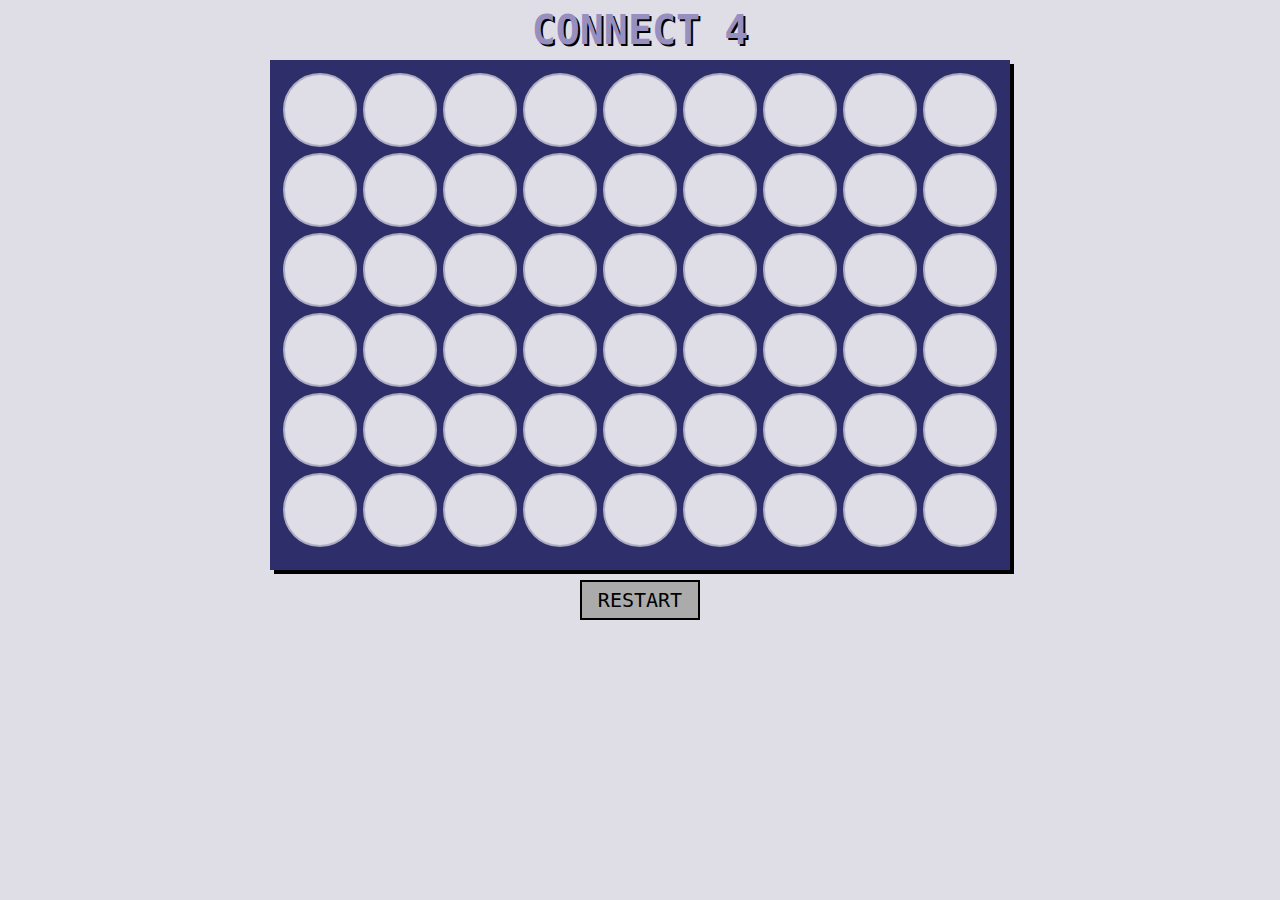
<file: Connect-4/index.html>
<!DOCTYPE html>
<html>
  <head>
    <meta charset="utf-8">
    <title>Connect 4</title>
    <link rel="stylesheet" href="reset.css">
    <link rel="stylesheet" href="style.css">
    <script type="text/javascript" src="connectFour.js"></script>
  </head>
  <body>
    <h1 id="heading">CONNECT 4</h1>
    <div class="game-board">
      <ul id="game-grid" class="game-grid">
      </ul>
    </div>
    <button type="button" id="reset" name="button">RESTART</button>
  </body>
</html>
</file>
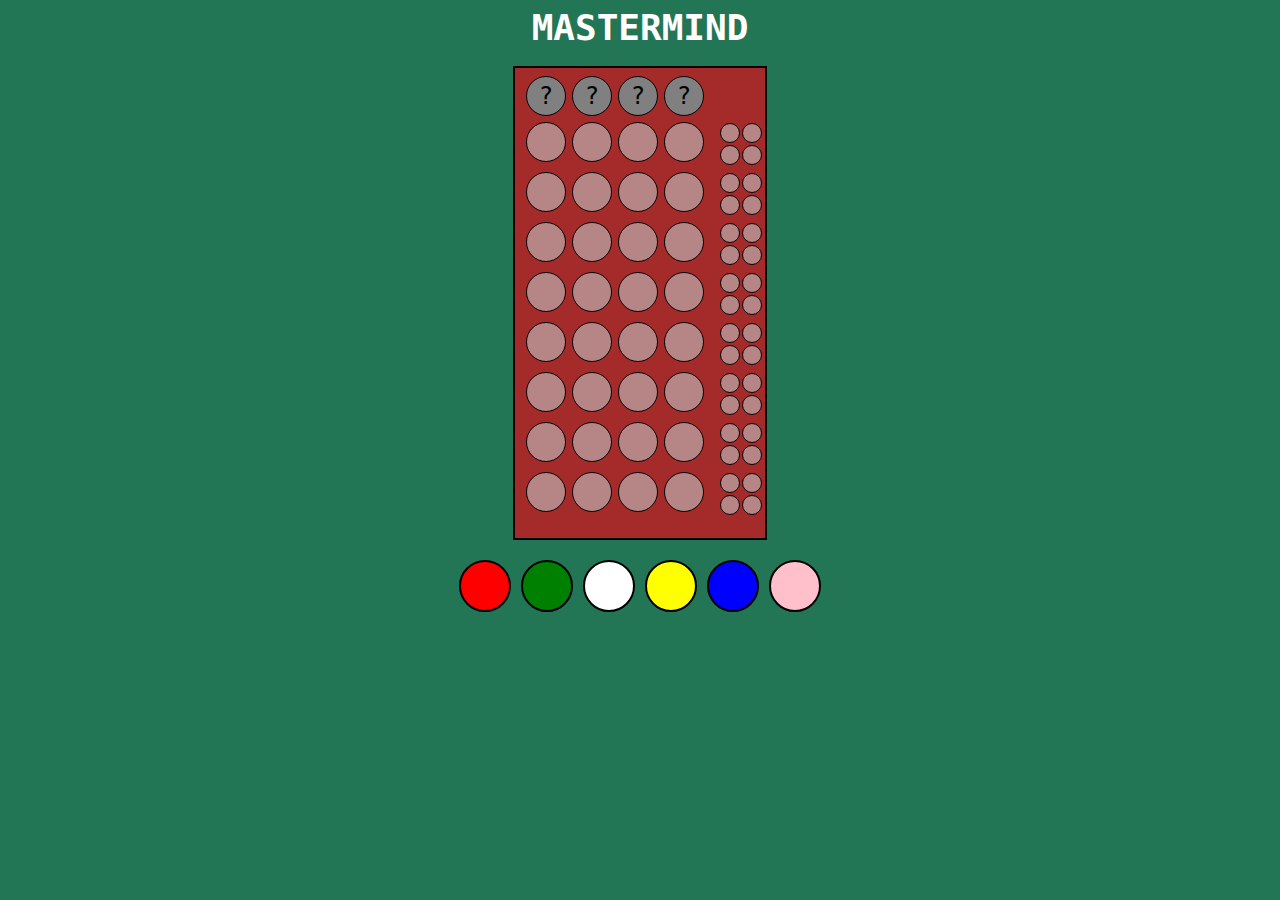
<file: Mastermind/index.html>
<!DOCTYPE html>
<html>
  <head>
    <meta charset="utf-8">
    <title>Mastermind</title>
    <link rel="stylesheet" href="reset.css">
    <link rel="stylesheet" href="style.css">
    <script type="text/javascript" src="mastermind.js"></script>
  </head>
  <body>
    <h1 id="heading">Mastermind</h1>
    <div class="game-board">
      <div class="solution" id="solution">
      </div>
      <div class="guess-grid" id="guess-grid">
      </div>
    </div>
    <div class="colour-picker">
      <div class="colour" id="red"></div>
      <div class="colour" id="green"></div>
      <div class="colour" id="white"></div>
      <div class="colour" id="yellow"></div>
      <div class="colour" id="blue"></div>
      <div class="colour" id="pink"></div>
    </div>
  </body>
</html>
</file>
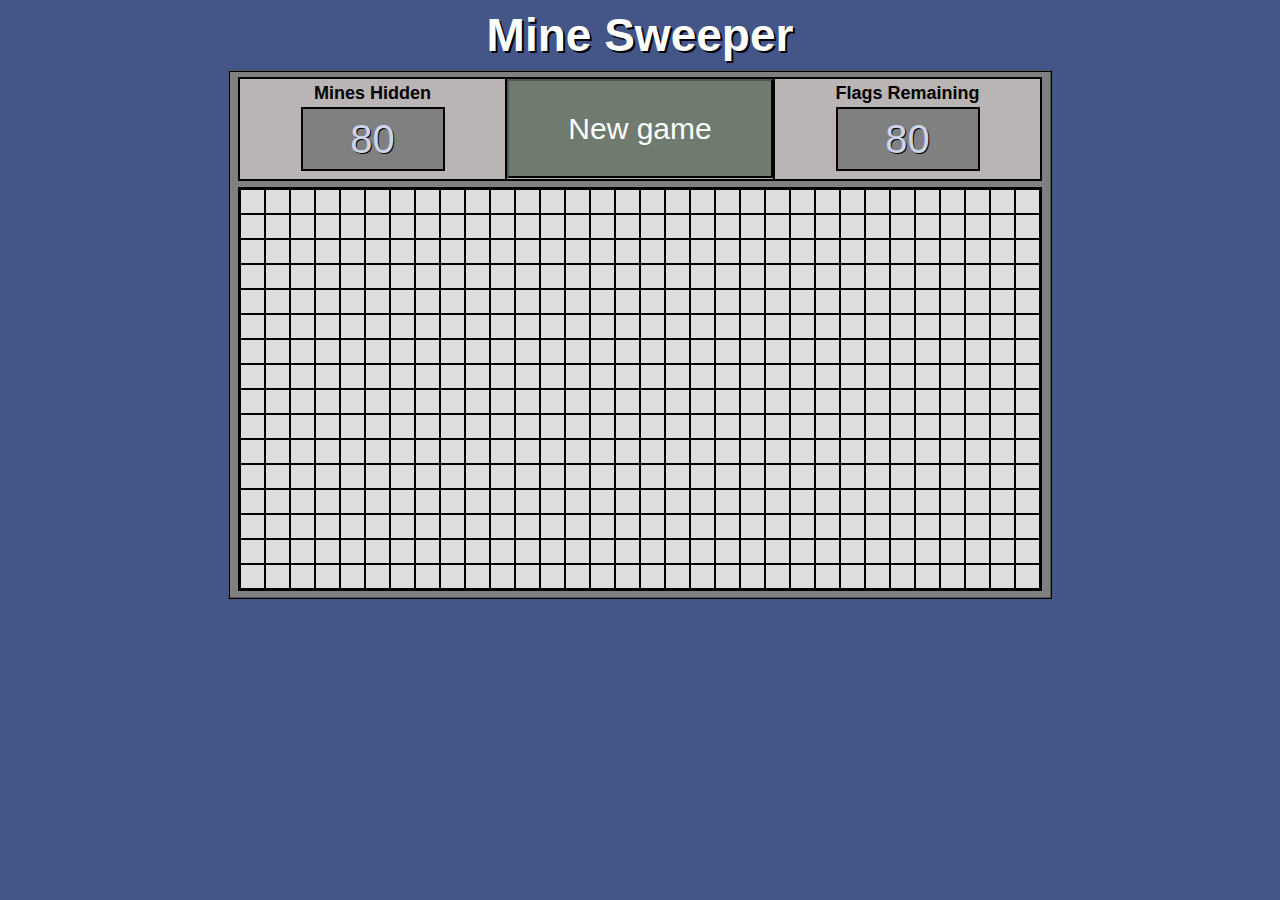
<file: MineSweeper/index.html>
<!DOCTYPE html>
<html>
  <head>
    <meta charset="utf-8">
    <title>Mine Sweeper</title>
    <link rel="stylesheet" href="reset.css">
    <link rel="stylesheet" href="style.css">
    <script type="text/javascript" src="minesweep.js"></script>
  </head>
  <body>
    <h1 id="heading">Mine Sweeper</h1>
    <div class="game-board">
      <div class="score-board">
        <button type="button" class="reset-button" id="reset">New game</button>
        <div class="mines">
          <h3 class="scoreheader" >Mines Hidden</h3>
          <div class="mine-display" id="mine-display"></div>
        </div>
        <div class="flags-down">
          <h3 class="scoreheader" >Flags Remaining</h3>
          <div class="flag-display" id="flag-display"></div>
        </div>
      </div>
      <div class="game-grid">
        <ul id="grid" class="grid">
        </ul>
      </div>
    </div>
  </body>
</html>
</file>
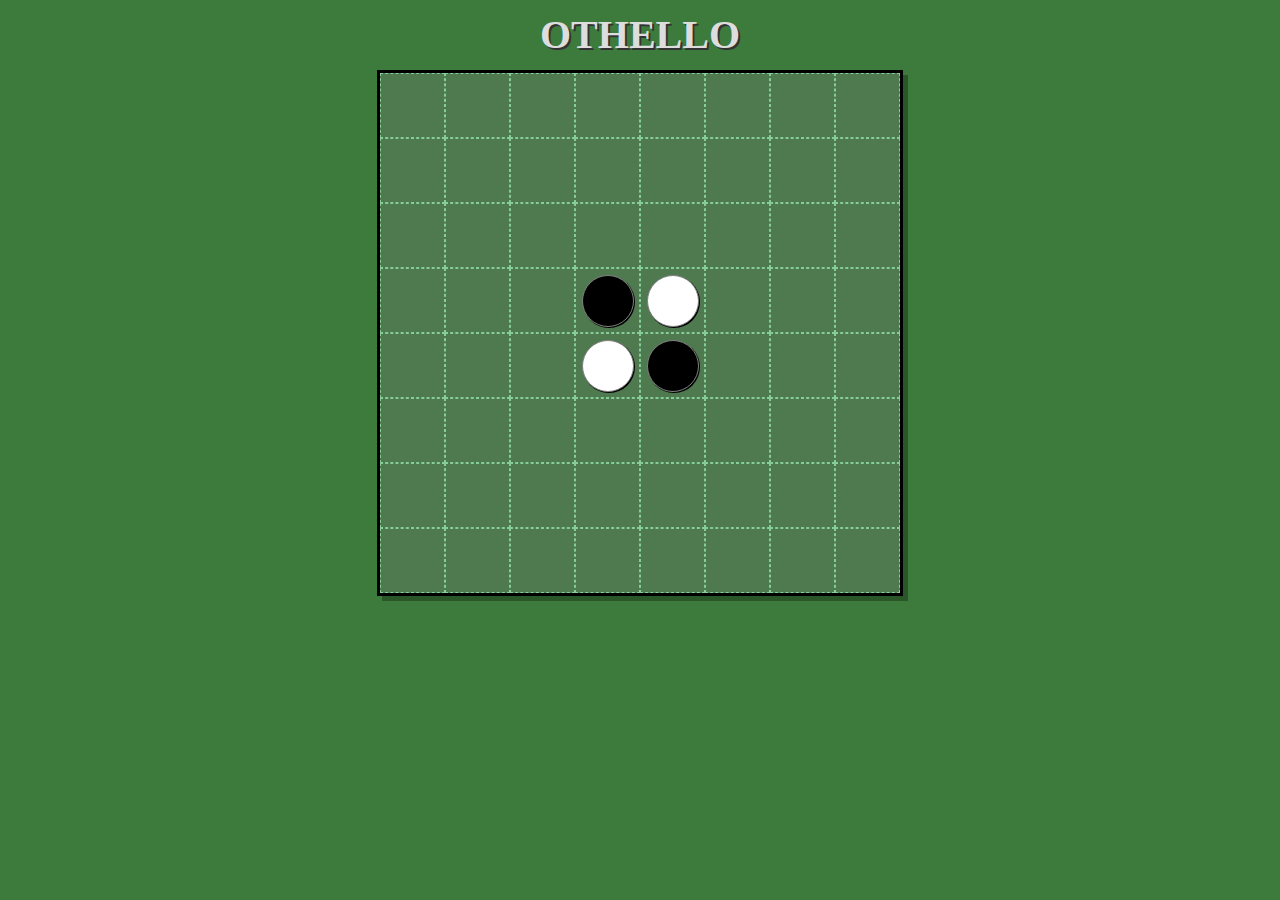
<file: Othello/index.html>
<!DOCTYPE html>
<html>
  <head>
    <meta charset="utf-8">
    <title>Othello</title>
    <link rel="stylesheet" href="reset.css">
    <link rel="stylesheet" href="style.css">
    <script type="text/javascript" src="othello.js"></script>
  </head>
  <body>
    <h1 id="heading">OTHELLO</h1>
    <ul class="game-grid" id="game-grid">
    </ul>
  </body>
</html>
</file>
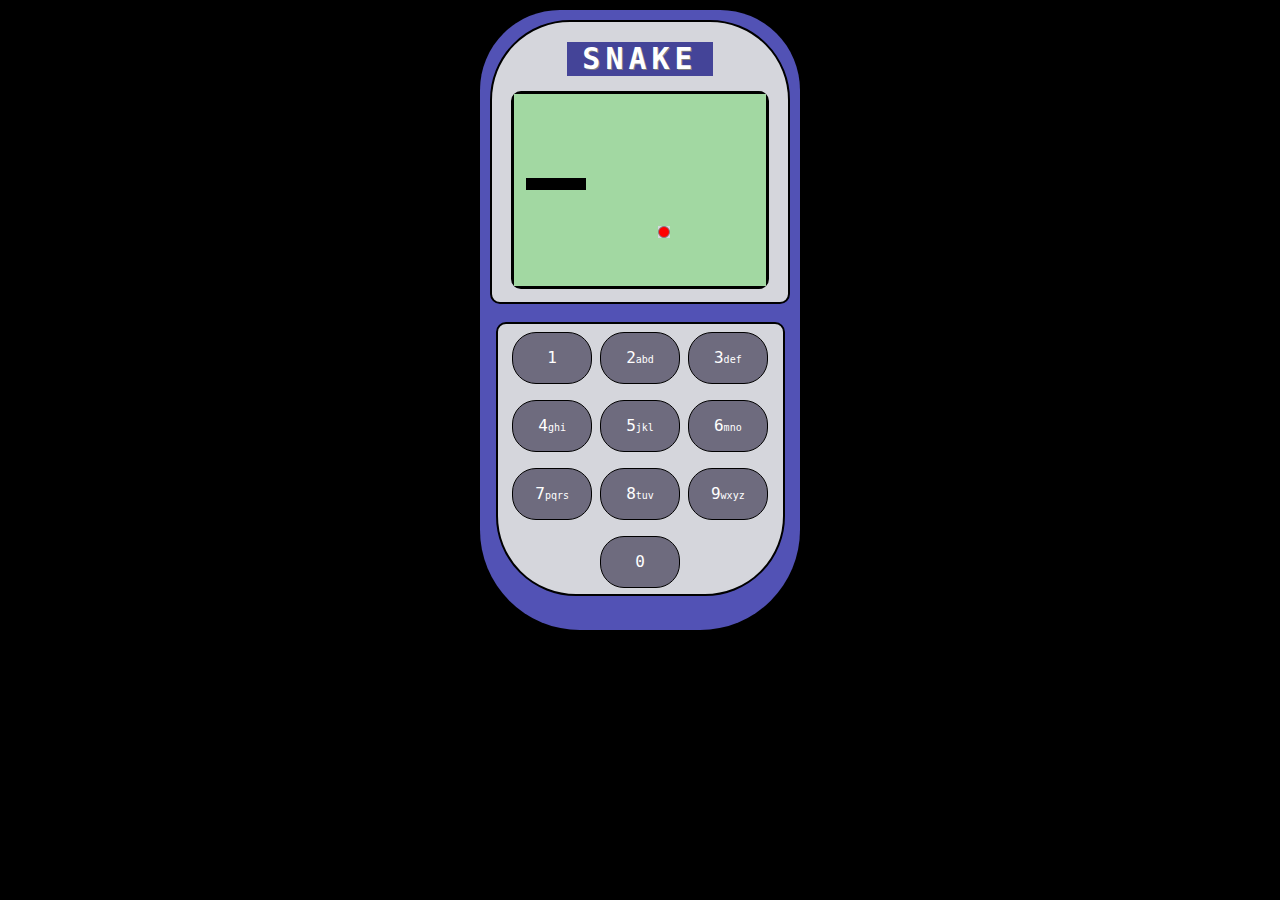
<file: Snake/index.html>
<!DOCTYPE html>
<html>
  <head>
    <meta charset="utf-8">
    <title>Snake!</title>
    <link rel="stylesheet" href="reset.css">
    <link rel="stylesheet" href="style.css">
    <script type="text/javascript" src="snake.js"></script>
  </head>
  <body>
    <main>
      <div class="screen-area">
        <h1 id="heading">SNAKE</h1>
        <div class="game-board">
          <ul id="game-grid">
          </ul>
        </div>
      </div>
        <div class="buttons-section">
          <ul class="button-grid">
            <li class="buttons" id="1"><span class="digit">1</span></li>
            <li class="buttons" id="2"><span class="digit">2</span>abd</li>
            <li class="buttons" id="3"><span class="digit">3</span>def</li>
            <li class="buttons" id="4"><span class="digit">4</span>ghi</li>
            <li class="buttons" id="5"><span class="digit">5</span>jkl</li>
            <li class="buttons" id="6"><span class="digit">6</span>mno</li>
            <li class="buttons" id="7"><span class="digit">7</span>pqrs</li>
            <li class="buttons" id="8"><span class="digit">8</span>tuv</li>
            <li class="buttons" id="9"><span class="digit">9</span>wxyz</li>
            <li class="buttons zero digit" id="0">0</li>
          </ul>
        </div>
    </main>
  </body>
</html>
</file>
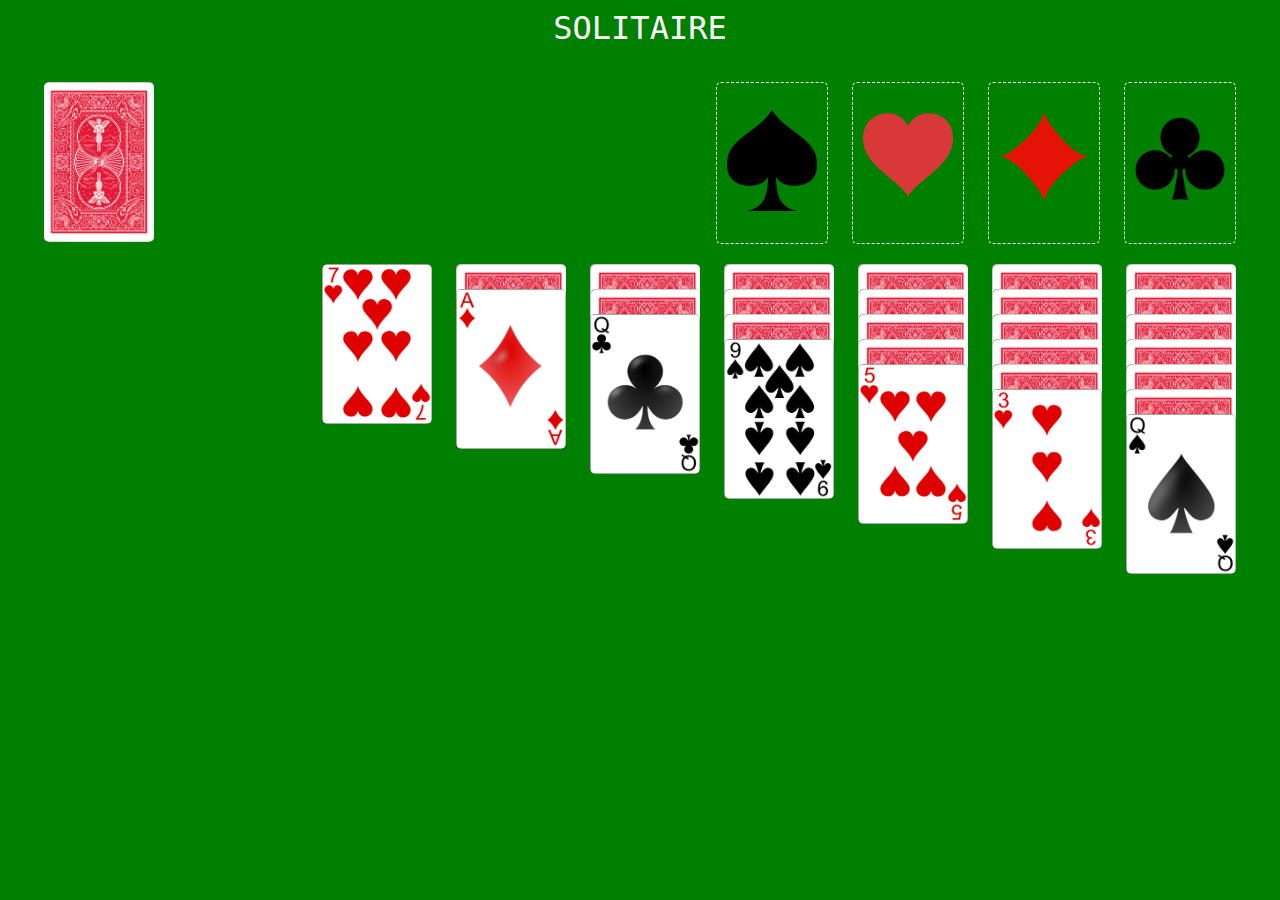
<file: Solitaire/index.html>
<!DOCTYPE html>
<html>
  <head>
    <meta charset="utf-8">
    <title>Solitaire</title>
    <link rel="stylesheet" href="style.css">
    <script type="text/javascript" src="app.js"></script>
  </head>
  <body>
    <h1>SOLITAIRE</h1>

    <div id="game-board">

      <div id="draw-area">
        <div id="deck" class="card-back card-zone"></div>
        <div id="drawn-card" class="card-zone no-border">
          <div class="" data-column="deck" id="current-deck-card"></div>
        </div>
        <div id="home-zones">
          <div id="clubs" class="card-zone">
            <div class="blank-card" data-suit="clubs" data-value="0">
            </div>
          </div>
          <div id="diamonds" class="card-zone">
            <div class="blank-card" data-suit="diamonds" data-value="0">
            </div>
          </div>
          <div id="hearts" class="card-zone">
            <div class="blank-card" data-suit="hearts" data-value="0">
            </div>
          </div>
          <div id="spades" class="card-zone">
            <div class="blank-card" data-suit="spades" data-value="0">
            </div>
          </div>
        </div>
      </div>

      <div id="build-area">
        <div data-upturned="1" data-column="1" id="column-7" class="build-column card-zone"></div>
        <div data-upturned="1" data-column="2" id="column-6" class="build-column card-zone"></div>
        <div data-upturned="1" data-column="3" id="column-5" class="build-column card-zone"></div>
        <div data-upturned="1" data-column="4" id="column-4" class="build-column card-zone"></div>
        <div data-upturned="1" data-column="5" id="column-3" class="build-column card-zone"></div>
        <div data-upturned="1" data-column="6" id="column-2" class="build-column card-zone"></div>
        <div data-upturned="1" data-column="7" id="column-1" class="build-column card-zone"></div>
      </div>

    </div>

  </body>
</html>
</file>
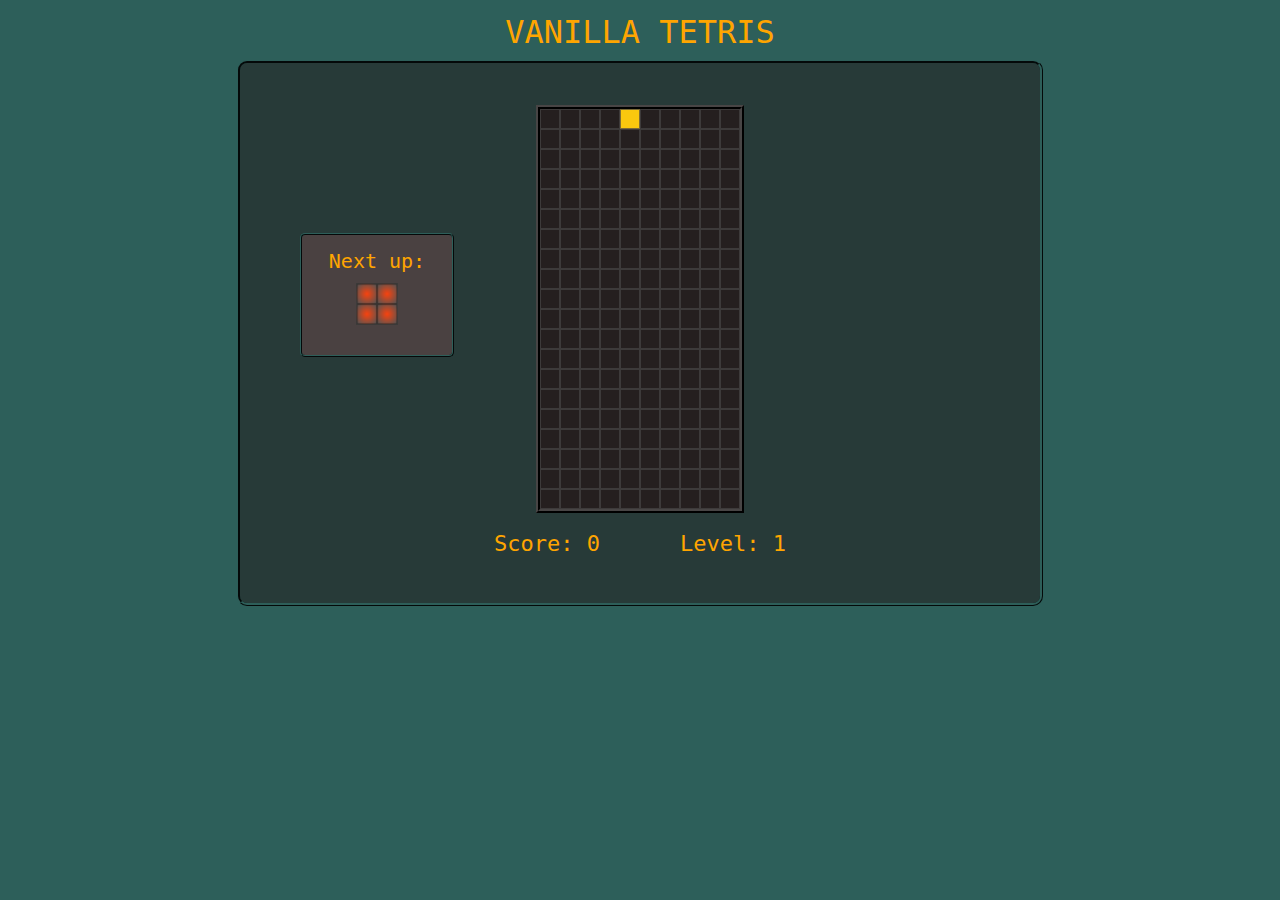
<file: VanillaTetris/index.html>
<!DOCTYPE html>
<html>
  <head>
    <meta charset="utf-8">
    <title>Vanilla Tetris</title>
    <link rel="stylesheet" href="style.css">
    <script src="app.js" type="text/javascript"></script>
  </head>
  <body>
    <h1>VANILLA TETRIS</h1>
    <div class="game-container">
      <div class="next-up">
        <p>Next up:</p>
        <img id="next-up-img" src="" alt="">
      </div>
      <div class="inner-game-container">
        <ul id="game-grid"></ul>
      </div>
      <h3>Score: <span id="score-display">0</span></h3>
      <h3>Level: <span id="level-display">1</span></h3>
    </div>
    <div id="game-over">
      <h2>GAME OVER</h2>
    </div>
  </body>
</html>
</file>
<file: Connect-4/style.css>
body {
  background-color: #dfdee7;
  text-align: center;
  font-family: monospace;
  text-transform: uppercase;
}

ul,li {
  list-style: none;
}

button {
  height: 40px;
  width: 120px;
  font-size: 20px;
  colour: white;
  border: 2px solid black;
  background: #ababab;
  transition: all 0.3s;
  font-family: monospace;
}

button:hover {
  background: green;
  color: white;
  transition: all 0.3s;
}

h1 {
  text-shadow: 2px 2px black;
  color: #978fbf;
  font-size: 40px;
  margin: 10px auto;
  /*background-color: #888;*/
  margin: 10px 200px;
}

.game-board {
  height: 480px;
  width: 720px;
  background: #2e2e6a;
  padding: 10px 10px 20px 10px;
  margin: 10px auto;
  box-shadow: 4px 4px black;
}

.game-grid {
  width: inherit;
  height: inherit;
}

.hole {
  border: 2px solid #acacc2;
  background-color: #dfdee7;
  width: 32px;
  height: 32px;
  margin: 3px;
  padding: 19px;
  border-radius: 100%;
  float: left;
}

.Red {
  background-color: red;
  transition: all 0.5s;
}

.Yellow {
  background-color: yellow;
  transition: all 0.5s;
}

.Orange {
  background-color: orange;
  transition: all 0.5s;
}
</file>
<file: Mastermind/style.css>
body {
  background: #227656;
  font-family: monospace;
  text-transform: uppercase;
  text-align: center;
}

h1 {
  text-align: center;
  font-size: 36px;
  margin: 10px 0;
  color: white;
}

.game-board {
  height: 460px;
  width: 240px;
  background: brown;
  border: 2px solid black;
  margin: 20px auto;
  padding: 5px;
}

.row {
  float: left;
  height: 50px;
  width: 320px;
}

.peg {
  border: 1px solid black;
  height: 38px;
  width: 38px;
  float: left;
  border-radius: 50px;
}

.solution, .guess {
  height: 40px;
  width: 190px;
  margin: 3px;
  float: left;
}

.solution {
  width: 240px;
}

.score {
  margin: 3px;
  width: 44px;
  height: 44px;
  float: left;
}

.score-peg {
  border: 1px solid black;
  height: 18px;
  width: 18px;
  float: left;
  margin: 1px;
  border-radius: 50px;
  background: #b68686;
}

.solution-peg {
  background: grey;
  border-radius: 50px;
  margin: 0 3px;
  line-height: 38px;
  font-size: 24px;
}

.guess-peg {
  border-radius: 50px;
  background: #b68686;
  margin: 0 3px;
}

.clear {
  margin: 10px 0 0 5px;
  background: transparent;
  border: 2px solid white;
  text-transform: uppercase;
  font-family: monospace;
  font-size: 16px;
  color: white
}

.clear:hover {
  background: white;
  color: #227656;
  cursor: pointer;
}

.colour-picker {
  height: 50px;
  width: 372px;
  margin: 10px auto;
}

.colour {
  height: 48px;
  width: 48px;
  border: 2px solid black;
  float: left;
  margin: 0 5px;
  border-radius: 50px;
}

.colour:hover {
  cursor: pointer;
}
</file>
<file: MineSweeper/style.css>
body {
  text-align: center;
  font-family: Helvetica;
  color: black;
  background: #445588;
}

ul, li {
  list-style: none;
}

h1 {
  color: white;
  font-size: 46px;
  margin: 12px 0;
  text-shadow: 2px 2px black;
}

.game-board {
  margin: 0 auto;
  background-color: grey;
  border: 2px ridge black;
  height: 525px;
  width: 820px;
}


.score-board {
  border: 2px solid black;
  background-color: #acb0c1;
  height: 100px;
  width: 800px;
  margin: 5px auto;
}

.reset-button {
  margin: 0 auto;
  height: 99px;
  width: 266px;
  background: #707b70;
  color: white;
  font-size: 30px;
}

.reset-button:hover {
  background: #445588;
}

.mines, .flags-down {
  float: left;
  height: 100px;
  width: 265px;
  background: #bab4b4;
  border-right: 2px solid black;
}

.flags-down {
  float: right;
  border-left: 2px solid black;
  border-right: none;
}

.scoreheader {
  margin: 5px 0;
  font-size: 18px;
}

.mine-display, .flag-display {
  height: 60px;
  width: 140px;
  background: grey;
  border: 2px solid black;
  margin: 0 auto;
  line-height: 60px;
  font-size: 40px;
  color: #cdd4ea;
  text-shadow: 1px 1px black;
}

.game-grid {
  height: 400px;
  width: 800px;
  background: white;
  margin: 6px auto;
  border: 2px solid black;
}

.grid-square, .grid-button {
  height: 23px;
  width: 23px;
  border: 1px solid black;
  float: left;
  color: black;
  font-size: 14px;
  line-height: 23px;
  font-weight: bold;
}

.grid-button {
  border: none;
  font-weight: bold;
  background-color: #ddd;
}

.grid-square.color-1{
  color: red;
}

.grid-square.color-2{
  color: blue;
}

.grid-square.color-3{
  color: green;
}

.grid-square.color-4{
  color: orange;
}

.grid-square.color-5{
  color: purple;
}

.grid-square.color-6{
  color: indigo;
}

.grid-square.color-7{
  color: brown;
}

.grid-square.color-8{
  color: teal;
}
</file>
<file: Othello/style.css>
body{
  background: #3d7b3d;
  font-family: fantasy;
}

h1 {
  margin: 15px;
  text-align: center;
  color: #ddd;
  text-shadow: 2px 2px #333;
  font-size: 40px;
  text-transform: uppercase;
}

.game-grid {
  background: #4f794f;
  height: 520px;
  width: 520px;
  border: 3px solid black;
  margin: 0 auto;
  box-shadow: 5px 5px rgba(0,0,0,0.3);
}

.square {
  float: left;
  border: 1px dashed #85cd99;
  height: 63px;
  width: 63px;
  text-align: center;
  line-height: 63px;
  font-size: 30px;
}

.White, .Black {
  margin: 6px auto;
  vertical-align: middle;
  height: 50px;
  width: 50px;
  background-color: white;
  border: 1px solid grey;
  box-shadow: 1px 1px black;
  border-radius: 100px;
}

.WhiteX, .BlackX {
  margin: 6px auto;
  vertical-align: middle;
  height: 50px;
  width: 50px;
  background-color: white;
  border: 1px solid grey;
  box-shadow: 1px 1px black;
  border-radius: 100px;
  animation: rotateY 0.5s normal linear;
}

@-webkit-keyframes rotateY {
  to { -webkit-transform: rotateY(180deg); }
}
@keyframes rotateY {
  to { transform: rotateY(180deg); }
}


.Black, .BlackX {
  background-color: black;
}
</file>
<file: Snake/style.css>
body {
  text-align: center;
  background-color: black;
  font-family: monospace;
}

main {
  padding: 10px;
  margin: 10px auto 0 auto;
  width: 300px;
  height: 600px;
  background: #5252b5;
  border-radius: 80px 80px 100px 100px;
}


h1 {
  margin: 10px 75px 15px 75px;
  letter-spacing: 5px;
  color: white;
  text-shadow: 1px 1px grey;
  font-size: 30px;
  padding: 2px 4px;
  background: #444498;
  /*display: inline;*/
  text-align: center;
}

.screen-area {
  background: #d5d6dc;
  border: 2px solid black;
  padding: 10px 0 20px 0;
  height: 250px;
  border-radius: 80px 80px 10px 10px;
}

.game-board {
  border-radius: 10px;
  border: 3px solid black;
  height: 192px;
  width: 252px;
  margin: 0 auto;
}

.game-grid {
  height: inherit;
  width: inherit;
}

.grid-square {
  height: 12px;
  width: 12px;
  /*border: 1px solid rgba(0,0,0,0.3);*/
  float: left;
  background-color: #a2d8a2;
}

.occupied {
  background-color: black;
}

.apple {
  background-color: red;
  border-radius: 10px;
  border: 1px solid grey;
  height: 10px;
  width: 10px;
}

.buttons-section {
  margin: 0 auto;
  margin-top: 18px;
  text-align: center;
}

.button-grid {
  border: 2px solid black;
  text-align: center;
  background: #d5d6dc;
  width: 285px;
  height: 270px;
  border-radius: 10px 10px 80px 80px;
  margin: 8px auto;
}

.buttons {
  border: 1px solid black;
  width: 78px;
  text-align: center;
  font-size: 10px;
  background: #6e6b7e;
  border-radius: 24px;
  line-height: 50px;
  margin: 8px 0;
  color: white;
  height: 50px;
  display: inline-block;
}

.buttons:hover {
  cursor: pointer;
}

.digit {
  font-size: 16px;
}

.buttons.zero {
  float: center;
}
</file>
<file: Solitaire/style.css>
a,abbr,acronym,address,applet,article,aside,audio,b,big,blockquote,body,canvas,caption,center,cite,code,dd,del,details,dfn,div,dl,dt,em,embed,fieldset,figcaption,figure,footer,form,h1,h2,h3,h4,h5,h6,header,hgroup,html,i,iframe,img,ins,kbd,label,legend,li,mark,menu,nav,object,ol,output,p,pre,q,ruby,s,samp,section,small,span,strike,strong,sub,summary,sup,table,tbody,td,tfoot,th,thead,time,tr,tt,u,ul,var,video{margin:0;padding:0;border:0;font:inherit;vertical-align:baseline}article,aside,details,figcaption,figure,footer,header,hgroup,menu,nav,section{display:block}body{line-height:1}ol,ul{list-style:none}blockquote,q{quotes:none}blockquote:after,blockquote:before,q:after,q:before{content:'';content:none}table{border-collapse:collapse;border-spacing:0}

body {
  background-color: green;
  font-family: monospace;
  color: white;
  text-align: center;
}

h1 {
  font-size: 32px;
  margin: 12px 0 6px;
}

#game-board {
  padding: 16px;
}

#draw-area {
  height: 150px;
  padding: 16px;
}

#build-area {
  padding: 16px;
}

.card-zone {
  height: 160px;
  width: 110px;
  border-radius: 5px;
  background-size: cover;
  border: 1px dashed white;
  margin: 0 12px;
  cursor: pointer;
  background-position: center;
}

.card-back {
  background-image: url("images/card_back.jpg");
  border: none !important;
}

.upturned-card {
  border: none !important;
  cursor: pointer;
}

#deck, #drawn-card {
  float: left;
}

#deck.empty-deck {
  background: pink !important;
}

#home-zones > div {
  float: right;
  position: relative;
}

.suits-setup {
  background-size: 90px;
  background-repeat: no-repeat;
  background-position: 10px 27px;
}

.build-column {
  float: right;
  position: relative;
  height: 160px;
  width: 110px;
  margin: 0 12px;
}

.build-column .card-selector {
  position: absolute;
  height: 160px;
  width: 110px;
  border-radius: 5px;
  background-size: cover;
}

.selected {
  box-shadow: inset 0px 0px 0px 5px rgba(0, 0, 255, 0.5);
}

.errored {
  box-shadow: inset 0px 0px 0px 5px rgba(255, 0, 0, 0.5);
}

.blank-card {
  height: 100%;
  width: 100%;
}

.homezoned-card {
  height: 100%;
  width: 100%;
  position: absolute;
  top: 0;
  background-size: cover;
}

.no-border {
  border: none !important;
  padding: 1px;
}


#current-deck-card {
  height: 100%;
  width: 100%;
  background-size: cover;
}
</file>
<file: VanillaTetris/style.css>
/*
RESET CSS
*/

a,abbr,acronym,address,applet,article,aside,audio,b,big,blockquote,body,canvas,caption,center,cite,code,dd,del,details,dfn,div,dl,dt,em,embed,fieldset,figcaption,figure,footer,form,h1,h2,h3,h4,h5,h6,header,hgroup,html,i,iframe,img,ins,kbd,label,legend,li,mark,menu,nav,object,ol,output,p,pre,q,ruby,s,samp,section,small,span,strike,strong,sub,summary,sup,table,tbody,td,tfoot,th,thead,time,tr,tt,u,ul,var,video{margin:0;padding:0;border:0;font:inherit;vertical-align:baseline}article,aside,details,figcaption,figure,footer,header,hgroup,menu,nav,section{display:block}body{line-height:1}ol,ul{list-style:none}blockquote,q{quotes:none}blockquote:after,blockquote:before,q:after,q:before{content:'';content:none}table{border-collapse:collapse;border-spacing:0}

body {
  text-align: center;
  background-color: #2d5f5a;
  font-family: monospace;
}

#game-over {
  position: fixed;
  top: 0;
  left: 0;
  width: 100vw;
  height: 100vh;
  display: none;
  z-index: 100;
}

h1 {
  margin: 16px 0 12px;
  font-size: 32px;
  color: orange;
}

h2 {
  color: orange;
  font-size: 64px;
  margin-top: calc(50vh - 64px);
}

h3 {
  margin: 0 36px;
  margin-top: 20px;
  font-size: 22px;
  color: orange;
  display: inline-block;
}


.game-container {
  margin: 0 auto;
  width: 800px;
  height: 540px;
  background-color: #273a38;
  border-radius: 10px;
  border: 3px ridge #2d5e59;
  position: relative;
}

.next-up {
  height: 120px;
  width: 150px;
  position: absolute;
  top: 170px;
  left: 60px;
  border-radius: 5px;
  border: 2px ridge #2d5e59;
  background-color: #4a4141;
}

.next-up p {
  margin-top: 16px;
  font-size: 20px;
  color: orange;
}

#next-up-img {
  display: block;
  height: 42px;
  margin: 12px auto;
}

.inner-game-container {
  border: 4px ridge #484545;
  width: 200px;
  height: 400px;
  margin: 42px auto 0;
  position: relative;
  overflow: hidden;
}

#game-grid {
  width: 200px;
  height: 480px;
  position: absolute;
  top: -80px;
  background-color: #251f1f;
}

.grid-cell {
  width: 18px;
  height: 18px;
  border: 1px solid #484545b5;
  float: left;
}
</file>
